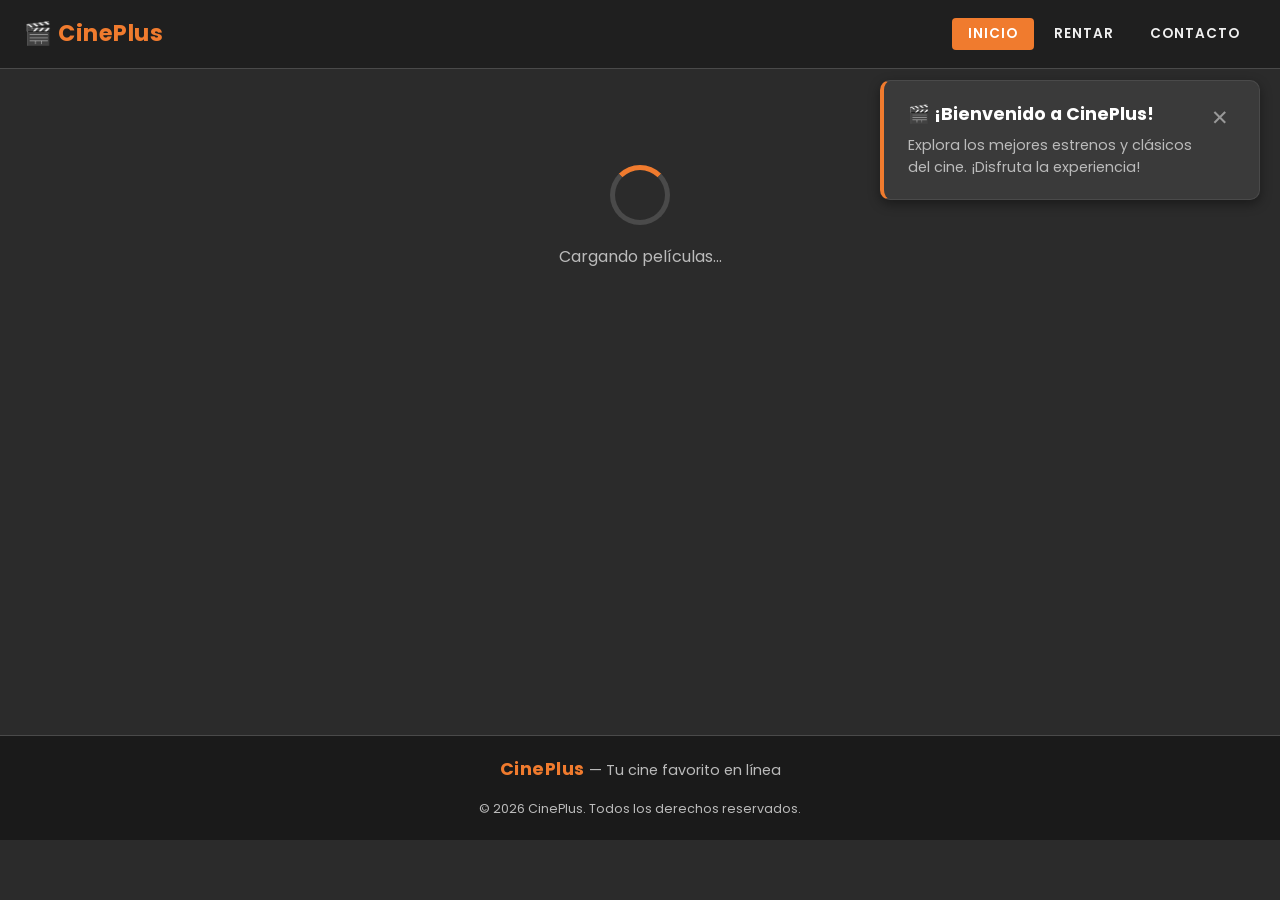
<file: index.html>
<!DOCTYPE html>
<html lang="es">
<head>
  <meta charset="UTF-8">
  <title>CinePlus - Películas en Cartelera</title>
  <meta name="viewport" content="width=device-width, initial-scale=1">
  <link href="https://cdn.jsdelivr.net/npm/bootstrap@5.3.2/dist/css/bootstrap.min.css" rel="stylesheet">
  <link rel="stylesheet" href="css/style.css">
</head>
<body>

  <!-- NAVBAR -->
  <div id="navbar-container"></div>

  <!-- ALERTA DE BIENVENIDA (una sola vez - localStorage) -->
  <div id="alerta-bienvenida" style="display:none;">
    <div style="display:flex; justify-content:space-between; align-items:flex-start;">
      <div>
        <strong style="color:#fff; font-size:1.1rem;">🎬 ¡Bienvenido a CinePlus!</strong>
        <p style="color:#bbb; font-size:0.9rem; margin:8px 0 0;">Explora los mejores estrenos y clásicos del cine. ¡Disfruta la experiencia!</p>
      </div>
      <button onclick="cerrarBienvenida()" style="background:none;border:none;color:#999;font-size:1.3rem;cursor:pointer;margin-left:12px;">✕</button>
    </div>
  </div>

  <!-- MAIN -->
  <main class="container py-3">
    <!-- SPINNER (visible durante 5 seg) -->
    <div id="spinner-container">
      <div class="custom-spinner"></div>
      <p style="color: var(--color-muted);">Cargando películas...</p>
    </div>

    <!-- GALERÍA DE PELÍCULAS -->
    <div class="row" id="lista-peliculas" style="display:none;"></div>
  </main>

  <!-- MODAL TRÁILER -->
  <div class="modal fade" id="modalTrailer" tabindex="-1" aria-hidden="true">
    <div class="modal-dialog modal-lg modal-dialog-centered">
      <div class="modal-content">
        <div class="modal-header">
          <h5 class="modal-title" id="modal-trailer-titulo"></h5>
          <button type="button" class="btn-close" data-bs-dismiss="modal"></button>
        </div>
        <div class="modal-body p-0">
          <div class="ratio ratio-16x9">
            <iframe id="modal-trailer-iframe" src="" allowfullscreen></iframe>
          </div>
        </div>
      </div>
    </div>
  </div>

  <!-- FOOTER -->
  <div id="footer-container"></div>

  <script src="https://code.jquery.com/jquery-3.6.4.min.js"></script>
  <script src="https://cdn.jsdelivr.net/npm/bootstrap@5.3.2/dist/js/bootstrap.bundle.min.js"></script>
  <script src="js/shared.js"></script>
  <script src="js/app.js"></script>
</body>
</html>
</file>
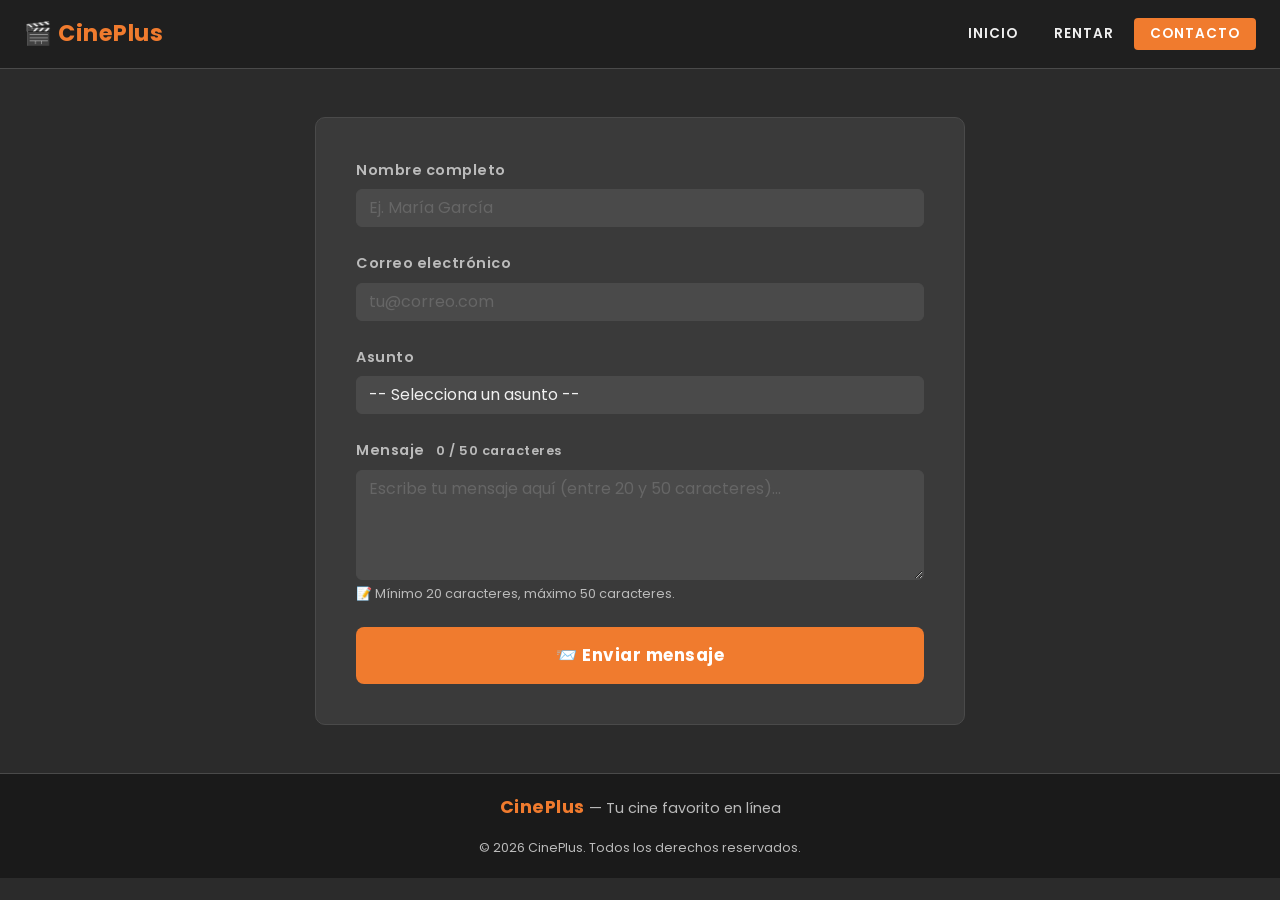
<file: pages/contacto.html>
<!DOCTYPE html>
<html lang="es">
<head>
  <meta charset="UTF-8">
  <title>Contacto - CinePlus</title>
  <meta name="viewport" content="width=device-width, initial-scale=1">
  <link href="https://cdn.jsdelivr.net/npm/bootstrap@5.3.2/dist/css/bootstrap.min.css" rel="stylesheet">
  <link rel="stylesheet" href="../css/style.css">
</head>
<body>

  <div id="navbar-container"></div>

  <main class="container py-5">
    <div class="contacto-container">

      <!-- Alerta éxito -->
      <div id="alerta-exito" class="d-none mb-4"
        style="background:rgba(81,207,102,0.15);border:1px solid #51cf66;border-radius:8px;padding:16px;color:#51cf66;text-align:center;">
        ✅ <strong>¡Mensaje enviado con éxito!</strong> Te responderemos pronto.
      </div>

      <form id="form-contacto" novalidate>

        <div class="mb-4">
          <label for="nombre" class="form-label">Nombre completo</label>
          <input type="text" class="form-control" id="nombre"
            placeholder="Ej. María García" required>
          <div class="invalid-feedback">Por favor ingresa tu nombre completo.</div>
          <div class="valid-feedback">¡Perfecto!</div>
        </div>

        <div class="mb-4">
          <label for="correo" class="form-label">Correo electrónico</label>
          <input type="email" class="form-control" id="correo"
            placeholder="tu@correo.com" required>
          <div class="invalid-feedback">Ingresa una dirección de correo válida.</div>
          <div class="valid-feedback">Correo válido.</div>
        </div>

        <div class="mb-4">
          <label for="asunto" class="form-label">Asunto</label>
          <select class="form-select" id="asunto" required>
            <option value="">-- Selecciona un asunto --</option>
            <option value="soporte">🛠️ Soporte técnico</option>
            <option value="pago">💳 Problemas de pago</option>
            <option value="sugerencia">💡 Sugerencia</option>
            <option value="otro">📝 Otro</option>
          </select>
          <div class="invalid-feedback">Selecciona un asunto.</div>
        </div>

        <div class="mb-4">
          <label for="mensaje" class="form-label">
            Mensaje
            <span id="contador-chars" style="color:var(--color-muted);font-size:0.8rem;margin-left:8px;">0 / 50 caracteres</span>
          </label>
          <textarea class="form-control" id="mensaje" rows="4"
            placeholder="Escribe tu mensaje aquí (entre 20 y 50 caracteres)..."
            minlength="20" maxlength="50" required></textarea>
          <div class="invalid-feedback" id="error-mensaje">El mensaje debe tener entre 20 y 50 caracteres.</div>
          <div class="valid-feedback">Mensaje válido.</div>
          <div style="color:var(--color-muted);font-size:0.8rem;margin-top:4px;">
            📝 Mínimo 20 caracteres, máximo 50 caracteres.
          </div>
        </div>

        <button type="submit" class="btn-cine w-100 py-3" style="font-size:1.05rem;border-radius:8px;">
          📨 Enviar mensaje
        </button>

      </form>
    </div>
  </main>

  <div id="footer-container"></div>

  <script src="https://code.jquery.com/jquery-3.6.4.min.js"></script>
  <script src="https://cdn.jsdelivr.net/npm/bootstrap@5.3.2/dist/js/bootstrap.bundle.min.js"></script>
  <script src="../js/shared.js"></script>
  <script>
    $(function () {
      renderNavbar('contacto');
      renderFooter();

      // ===== CONTADOR DE CARACTERES =====
      $('#mensaje').on('input', function () {
        const len = $(this).val().length;
        const contador = $('#contador-chars');
        contador.text(`${len} / 50 caracteres`);

        if (len < 20) {
          contador.css('color', '#ff6b6b');
        } else if (len <= 50) {
          contador.css('color', '#51cf66');
        }
      });

      // ===== VALIDACIÓN =====
      $('#form-contacto').on('submit', function (e) {
        e.preventDefault();
        let valido = true;

        // Nombre
        const nombre = $('#nombre').val().trim();
        if (!nombre || nombre.length < 3) {
          $('#nombre').addClass('is-invalid').removeClass('is-valid');
          valido = false;
        } else {
          $('#nombre').addClass('is-valid').removeClass('is-invalid');
        }

        // Correo
        const correo = $('#correo').val().trim();
        const emailRegex = /^[^\s@]+@[^\s@]+\.[^\s@]+$/;
        if (!correo || !emailRegex.test(correo)) {
          $('#correo').addClass('is-invalid').removeClass('is-valid');
          valido = false;
        } else {
          $('#correo').addClass('is-valid').removeClass('is-invalid');
        }

        // Asunto
        const asunto = $('#asunto').val();
        if (!asunto) {
          $('#asunto').addClass('is-invalid').removeClass('is-valid');
          valido = false;
        } else {
          $('#asunto').addClass('is-valid').removeClass('is-invalid');
        }

        // Mensaje (20-50 chars)
        const mensaje = $('#mensaje').val().trim();
        if (mensaje.length < 20 || mensaje.length > 50) {
          $('#mensaje').addClass('is-invalid').removeClass('is-valid');
          if (mensaje.length < 20) {
            $('#error-mensaje').text(`Mensaje demasiado corto. Faltan ${20 - mensaje.length} caracteres.`);
          } else {
            $('#error-mensaje').text(`Mensaje demasiado largo. Reduce ${mensaje.length - 50} caracteres.`);
          }
          valido = false;
        } else {
          $('#mensaje').addClass('is-valid').removeClass('is-invalid');
        }

        if (!valido) return;

        // ===== ÉXITO =====
        $('#alerta-exito').removeClass('d-none').hide().fadeIn(400);
        $(this)[0].reset();
        $('#contador-chars').text('0 / 50 caracteres').css('color', 'var(--color-muted)');
        $('input, textarea, select').removeClass('is-valid is-invalid');

        // Ocultar alerta después de 4 segundos
        setTimeout(() => $('#alerta-exito').fadeOut(400), 4000);

        // Scroll al mensaje de éxito
        $('html, body').animate({ scrollTop: $('#alerta-exito').offset().top - 100 }, 400);
      });
    });
  </script>
</body>
</html>
</file>
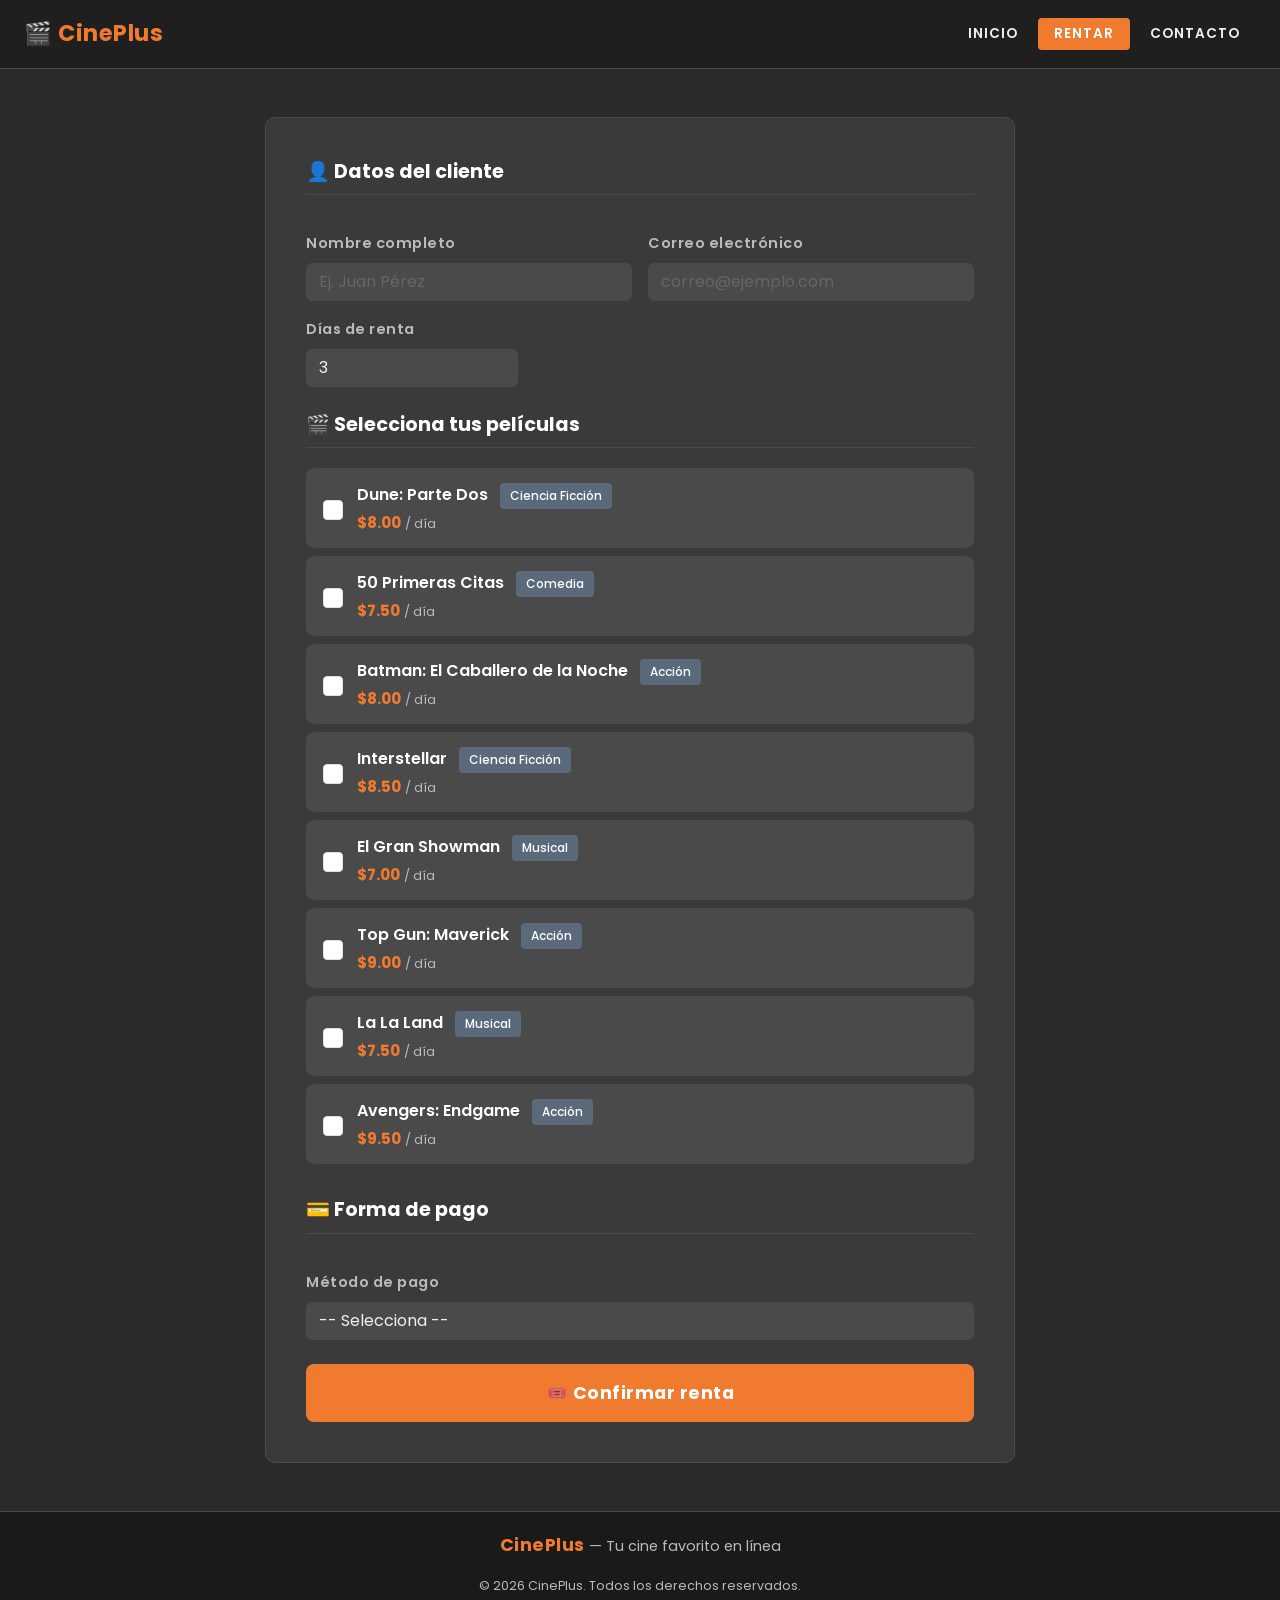
<file: pages/renta.html>
<!DOCTYPE html>
<html lang="es">
<head>
  <meta charset="UTF-8">
  <title>Rentar Películas - CinePlus</title>
  <meta name="viewport" content="width=device-width, initial-scale=1">
  <link href="https://cdn.jsdelivr.net/npm/bootstrap@5.3.2/dist/css/bootstrap.min.css" rel="stylesheet">
  <link rel="stylesheet" href="../css/style.css">
</head>
<body>

  <div id="navbar-container"></div>

  <main class="container py-5">
    <div class="renta-container">
      <form id="form-renta" novalidate>

        <!-- SECCIÓN: DATOS DEL CLIENTE -->
        <fieldset class="mb-4">
          <legend style="color:#fff;font-family:var(--font-body);font-weight:700;font-size:1.2rem;letter-spacing:0px;border-bottom:1px solid var(--color-border);padding-bottom:8px;margin-bottom:20px;">
            👤 Datos del cliente
          </legend>
          <div class="row g-3">
            <div class="col-md-6">
              <label class="form-label">Nombre completo</label>
              <input type="text" class="form-control" id="cliente-nombre" placeholder="Ej. Juan Pérez" required>
              <div class="invalid-feedback">Ingresa tu nombre completo.</div>
            </div>
            <div class="col-md-6">
              <label class="form-label">Correo electrónico</label>
              <input type="email" class="form-control" id="cliente-correo" placeholder="correo@ejemplo.com" required>
              <div class="invalid-feedback">Ingresa un correo válido.</div>
            </div>
            <div class="col-md-4">
              <label class="form-label">Días de renta</label>
              <input type="number" class="form-control" id="dias-renta" min="1" max="30" value="3" required>
              <div class="invalid-feedback">Entre 1 y 30 días.</div>
            </div>
          </div>
        </fieldset>

        <!-- SECCIÓN: SELECCIÓN DE PELÍCULAS -->
        <fieldset class="mb-4">
          <legend style="color:#fff;font-family:var(--font-body);font-weight:700;font-size:1.2rem;letter-spacing:0px;border-bottom:1px solid var(--color-border);padding-bottom:8px;margin-bottom:20px;">
            🎬 Selecciona tus películas
          </legend>
          <div id="lista-peliculas-renta">
            <div class="text-center py-3">
              <div class="custom-spinner" style="width:35px;height:35px;border-width:3px;"></div>
            </div>
          </div>
          <div class="invalid-feedback d-block" id="error-peliculas" style="display:none!important;"></div>
        </fieldset>

        <!-- SECCIÓN: FORMA DE PAGO -->
        <fieldset class="mb-4">
          <legend style="color:#fff;font-family:var(--font-body);font-weight:700;font-size:1.2rem;letter-spacing:0px;border-bottom:1px solid var(--color-border);padding-bottom:8px;margin-bottom:20px;">
            💳 Forma de pago
          </legend>
          <div class="row g-3">
            <div class="col-12">
              <label class="form-label">Método de pago</label>
              <select class="form-select" id="metodo-pago" required>
                <option value="">-- Selecciona --</option>
                <option value="tarjeta">💳 Tarjeta de crédito/débito</option>
                <option value="paypal">🅿️ PayPal</option>
                <option value="transferencia">🏦 Transferencia bancaria</option>
                <option value="efectivo">💵 Efectivo en tienda</option>
              </select>
              <div class="invalid-feedback">Selecciona una forma de pago.</div>
            </div>

            <!-- Campos de tarjeta (condicional) -->
            <div id="campos-tarjeta" style="display:none;" class="col-12">
              <div class="row g-3">
                <div class="col-12">
                  <label class="form-label">Número de tarjeta</label>
                  <input type="text" class="form-control" id="num-tarjeta" placeholder="**** **** **** ****" maxlength="19">
                </div>
                <div class="col-md-6">
                  <label class="form-label">Vencimiento</label>
                  <input type="month" class="form-control" id="vence-tarjeta">
                </div>
                <div class="col-md-6">
                  <label class="form-label">CVV</label>
                  <input type="text" class="form-control" id="cvv-tarjeta" placeholder="***" maxlength="3">
                </div>
              </div>
            </div>
          </div>
        </fieldset>

        <button type="submit" class="btn-cine w-100 py-3" style="font-size:1.1rem;border-radius:8px;">
          🎟️ Confirmar renta
        </button>

      </form>
    </div>
  </main>

  <!-- MODAL RESUMEN DE COMPRA -->
  <div class="modal fade" id="modalResumen" tabindex="-1" aria-hidden="true" data-bs-backdrop="static">
    <div class="modal-dialog modal-dialog-centered">
      <div class="modal-content">
        <div class="modal-header">
          <h5 class="modal-title">✅ Renta confirmada</h5>
          <button type="button" class="btn-close" data-bs-dismiss="modal"></button>
        </div>
        <div class="modal-body">
          <div class="resumen-compra" id="resumen-contenido"></div>
        </div>
        <div class="modal-footer">
          <a href="../index.html" class="btn-cine">Volver al inicio</a>
        </div>
      </div>
    </div>
  </div>

  <div id="footer-container"></div>

  <script src="https://code.jquery.com/jquery-3.6.4.min.js"></script>
  <script src="https://cdn.jsdelivr.net/npm/bootstrap@5.3.2/dist/js/bootstrap.bundle.min.js"></script>
  <script src="../js/shared.js"></script>
  <script>
    $(function () {
      renderNavbar('renta');
      renderFooter();

      let peliculasData = [];
      const hoy = new Date();

      // ===== CARGAR PELÍCULAS PARA SELECCIÓN =====
      $.ajax({
        url: '../data/peliculas.json',
        method: 'GET',
        dataType: 'json',
        success: function (peliculas) {
          peliculasData = peliculas;
          let html = '';
          peliculas.forEach(function (p) {
            const fechaEstreno = new Date(p.estreno);
            const diasDesdeEstreno = Math.floor((hoy - fechaEstreno) / (1000 * 60 * 60 * 24));
            const esEstreno = diasDesdeEstreno >= 0 && diasDesdeEstreno <= 30;
            const precio = esEstreno ? p.precios.estreno : p.precios.normal;

            html += `
              <div class="pelicula-check-item">
                <div style="display:flex;align-items:center;gap:14px;">
                  <input type="checkbox" class="form-check-input pelicula-checkbox"
                    id="peli-${p.id}" value="${p.id}"
                    data-precio="${precio}" data-titulo="${p.titulo}"
                    style="width:20px;height:20px;cursor:pointer;accent-color:var(--color-primary);">
                  <label for="peli-${p.id}" style="cursor:pointer;flex:1;">
                    <span style="color:#fff;font-weight:600;">${p.titulo}</span>
                    <span class="badge-genero ms-2">${p.generos[0]}</span>
                    ${esEstreno ? '<span class="badge-estreno ms-1">ESTRENO</span>' : ''}
                    <br>
                    <span class="precio-tag" style="font-size:0.95rem;">$${precio.toFixed(2)}</span>
                    <span style="color:var(--color-muted);font-size:0.8rem;"> / día</span>
                  </label>
                </div>
              </div>
            `;
          });
          $('#lista-peliculas-renta').html(html);
        }
      });

      // ===== MOSTRAR CAMPOS TARJETA =====
      $('#metodo-pago').on('change', function () {
        if ($(this).val() === 'tarjeta') {
          $('#campos-tarjeta').slideDown(300);
        } else {
          $('#campos-tarjeta').slideUp(300);
        }
      });

      // ===== FORMATO NÚMERO TARJETA =====
      $('#num-tarjeta').on('input', function () {
        let val = $(this).val().replace(/\D/g, '').substring(0, 16);
        val = val.replace(/(\d{4})/g, '$1 ').trim();
        $(this).val(val);
      });

      // ===== SUBMIT FORMULARIO =====
      $('#form-renta').on('submit', function (e) {
        e.preventDefault();

        const nombre = $('#cliente-nombre').val().trim();
        const correo = $('#cliente-correo').val().trim();
        const dias = parseInt($('#dias-renta').val());
        const metodo = $('#metodo-pago').val();

        // Películas seleccionadas
        const seleccionadas = [];
        $('.pelicula-checkbox:checked').each(function () {
          seleccionadas.push({
            id: $(this).val(),
            titulo: $(this).data('titulo'),
            precio: parseFloat($(this).data('precio'))
          });
        });

        // Validaciones
        let valido = true;

        if (!nombre) { $('#cliente-nombre').addClass('is-invalid'); valido = false; }
        else $('#cliente-nombre').removeClass('is-invalid').addClass('is-valid');

        if (!correo || !/\S+@\S+\.\S+/.test(correo)) { $('#cliente-correo').addClass('is-invalid'); valido = false; }
        else $('#cliente-correo').removeClass('is-invalid').addClass('is-valid');

        if (!dias || dias < 1 || dias > 30) { $('#dias-renta').addClass('is-invalid'); valido = false; }
        else $('#dias-renta').removeClass('is-invalid').addClass('is-valid');

        if (!metodo) { $('#metodo-pago').addClass('is-invalid'); valido = false; }
        else $('#metodo-pago').removeClass('is-invalid').addClass('is-valid');

        if (seleccionadas.length === 0) {
          $('#error-peliculas').text('Debes seleccionar al menos una película.').show();
          valido = false;
        } else {
          $('#error-peliculas').hide();
        }

        if (!valido) return;

        // Calcular total
        const subtotal = seleccionadas.reduce((acc, p) => acc + p.precio, 0);
        const total = subtotal * dias;

        // Construir resumen
        const peliListHtml = seleccionadas.map(p =>
          `<div style="display:flex;justify-content:space-between;margin-bottom:6px;">
            <span style="color:#ddd;">🎬 ${p.titulo}</span>
            <span style="color:var(--color-gold);">$${(p.precio * dias).toFixed(2)}</span>
          </div>`
        ).join('');

        const metodosLabel = {
          tarjeta: '💳 Tarjeta',
          paypal: '🅿️ PayPal',
          transferencia: '🏦 Transferencia',
          efectivo: '💵 Efectivo'
        };

        $('#resumen-contenido').html(`
          <div style="margin-bottom:16px;">
            <div style="color:var(--color-muted);font-size:0.85rem;">Cliente</div>
            <div style="color:#fff;font-weight:600;">${nombre}</div>
            <div style="color:var(--color-muted);font-size:0.9rem;">${correo}</div>
          </div>
          <hr style="border-color:#333;">
          <div style="margin-bottom:12px;">
            <div style="color:var(--color-muted);font-size:0.85rem;margin-bottom:8px;">Películas rentadas</div>
            ${peliListHtml}
          </div>
          <hr style="border-color:#333;">
          <div style="display:flex;justify-content:space-between;margin-bottom:8px;">
            <span style="color:var(--color-muted);">Días de renta</span>
            <span style="color:#ddd;">${dias} día${dias > 1 ? 's' : ''}</span>
          </div>
          <div style="display:flex;justify-content:space-between;margin-bottom:8px;">
            <span style="color:var(--color-muted);">Forma de pago</span>
            <span style="color:#ddd;">${metodosLabel[metodo]}</span>
          </div>
          <hr style="border-color:#333;">
          <div style="display:flex;justify-content:space-between;align-items:center;">
            <span style="color:#fff;font-weight:700;">Total a pagar</span>
            <span class="total-precio">$${total.toFixed(2)}</span>
          </div>
        `);

        $('#modalResumen').modal('show');
      });
    });
  </script>
</body>
</html>
</file>
<file: css/style.css>
/* ===== GOOGLE FONTS ===== */
@import url('https://fonts.googleapis.com/css2?family=Poppins:wght@300;400;600;700&display=swap');

/* ===== VARIABLES PERSONALIZADAS ===== */
:root {
  --color-primary: #f07b2e;
  --color-primary-dark: #d4630f;
  --color-dark: #2b2b2b;
  --color-dark-2: #3a3a3a;
  --color-dark-3: #4a4a4a;
  --color-accent: #f07b2e;
  --color-text: #f0f0f0;
  --color-muted: #bbbbbb;
  --color-navbar: #1f1f1f;
  --color-footer: #1a1a1a;
  --color-border: #4a4a4a;
  --color-badge-slate: #5a6a7a;
  --font-body: 'Poppins', sans-serif;
  --radius: 10px;
  --shadow: 0 4px 12px rgba(0,0,0,0.4);
  --transition: all 0.3s ease;
}

/* ===== BASE ===== */
* {
  box-sizing: border-box;
}

html, body {
  height: 100%;
}

body {
  background-color: var(--color-dark);
  color: var(--color-text);
  font-family: var(--font-body);
  font-size: 16px;
  font-weight: 400;
  display: flex;
  flex-direction: column;
  min-height: 100vh;
  padding-bottom: 60px;
}

main {
  flex: 1 0 auto;
}

/* ===== NAVBAR ===== */
.navbar {
  background-color: var(--color-navbar) !important;
  border-bottom: 1px solid var(--color-border);
  padding: 12px 0;
  position: sticky;
  top: 0;
  z-index: 1000;
}

.navbar-brand {
  font-family: var(--font-body);
  font-size: 1.4rem;
  font-weight: 700;
  color: var(--color-primary) !important;
  letter-spacing: 0.5px;
}

.nav-link {
  font-weight: 600;
  letter-spacing: 1px;
  text-transform: uppercase;
  font-size: 0.85rem;
  color: var(--color-text) !important;
  padding: 6px 16px !important;
  border-radius: 4px;
  transition: var(--transition);
}

.nav-link:hover, .nav-link.active {
  color: #fff !important;
  background: var(--color-primary);
}

/* ===== HEADER ===== */
.site-header {
  background: var(--color-dark-2);
  padding: 2rem 1rem;
  text-align: center;
  border-bottom: 1px solid var(--color-border);
  position: relative;
  overflow: hidden;
}

.site-header::before {
  content: '';
  position: absolute;
  inset: 0;
  background: radial-gradient(ellipse at center, rgba(240,123,46,0.05) 0%, transparent 70%);
}

.site-header h1 {
  font-family: var(--font-body);
  font-size: 2.5rem;
  font-weight: 700;
  letter-spacing: 1px;
  color: #fff;
  position: relative;
  margin-bottom: 0.5rem;
}

.site-header p {
  color: var(--color-muted);
  font-size: 1rem;
  position: relative;
  opacity: 0.9;
}

/* ===== SPINNER ===== */
#spinner-container {
  text-align: center;
  padding: 80px 0;
}

.custom-spinner {
  width: 60px;
  height: 60px;
  border: 5px solid var(--color-dark-3);
  border-top-color: var(--color-primary);
  border-radius: 50%;
  animation: spin 0.8s linear infinite;
  margin: 0 auto 20px;
}

@keyframes spin {
  to { transform: rotate(360deg); }
}

/* ===== CARDS ===== */
.pelicula-card {
  background: var(--color-dark-2);
  border: 1px solid var(--color-border);
  border-radius: var(--radius);
  overflow: hidden;
  transition: var(--transition);
  cursor: pointer;
  height: 100%;
  box-shadow: 0 4px 12px rgba(0,0,0,0.4);
}

.pelicula-card:hover {
  transform: translateY(-8px);
  border-color: var(--color-primary);
  box-shadow: 0 8px 24px rgba(240,123,46,0.2);
}

.pelicula-card .card-img-wrapper {
  position: relative;
  overflow: hidden;
  height: 320px;
}

.pelicula-card img {
  width: 100%;
  height: 100%;
  object-fit: cover;
  transition: transform 0.4s ease;
}

.pelicula-card:hover img {
  transform: scale(1.08);
}

.overlay-play {
  position: absolute;
  inset: 0;
  background: rgba(0,0,0,0.5);
  display: flex;
  align-items: center;
  justify-content: center;
  opacity: 0;
  transition: var(--transition);
}

.pelicula-card:hover .overlay-play {
  opacity: 1;
}

.play-icon {
  width: 60px;
  height: 60px;
  background: var(--color-primary);
  border-radius: 50%;
  display: flex;
  align-items: center;
  justify-content: center;
  font-size: 1.5rem;
}

.card-body {
  padding: 18px;
}

.card-title {
  font-family: var(--font-body);
  font-size: 1.2rem;
  font-weight: 700;
  letter-spacing: 0px;
  color: #fff;
  margin-bottom: 8px;
  transition: var(--transition);
}

.pelicula-card:hover .card-title {
  color: var(--color-primary);
}

.badge-genero {
  background: var(--color-badge-slate);
  color: #fff;
  border: none;
  font-size: 0.75rem;
  font-weight: 500;
  padding: 4px 10px;
  border-radius: 4px;
  margin: 2px;
  display: inline-block;
}

.badge-estreno {
  background: var(--color-primary);
  color: #fff;
  font-size: 0.75rem;
  font-weight: 700;
  padding: 6px 12px;
  border-radius: 4px;
  margin: 2px;
}

.precio-tag {
  font-weight: 700;
  color: var(--color-primary);
  font-size: 1.1rem;
}

.card-actions {
  display: flex;
  gap: 8px;
  margin-top: 14px;
}

/* ===== BOTONES ===== */
.btn-cine {
  background: var(--color-primary);
  color: #fff;
  border: none;
  font-weight: 700;
  letter-spacing: 0.5px;
  padding: 8px 18px;
  border-radius: 6px;
  transition: var(--transition);
  font-size: 0.85rem;
}

.btn-cine:hover {
  background: var(--color-primary-dark);
  color: #fff;
  transform: scale(1.03);
}

.btn-outline-cine {
  background: transparent;
  color: var(--color-primary);
  border: 2px solid var(--color-primary);
  font-weight: 700;
  letter-spacing: 0.5px;
  padding: 6px 16px;
  border-radius: 6px;
  transition: var(--transition);
  font-size: 0.85rem;
}

.btn-outline-cine:hover {
  background: var(--color-primary);
  color: #fff;
}

/* ===== FOOTER ===== */
footer {
  flex-shrink: 0;
  background: var(--color-footer);
  border-top: 1px solid var(--color-border);
  color: var(--color-muted);
  text-align: center;
  padding: 20px;
  font-size: 0.9rem;
}

footer span.brand {
  color: var(--color-primary);
  font-family: var(--font-body);
  font-weight: 700;
  font-size: 1.1rem;
  letter-spacing: 0.5px;
}

/* ===== ANIMACIÓN CARDS ===== */
.fade-in-card {
  opacity: 0;
  transform: translateY(30px);
  animation: fadeInUp 0.5s ease forwards;
}

@keyframes fadeInUp {
  to {
    opacity: 1;
    transform: translateY(0);
  }
}

/* ===== MODAL PERSONALIZADO ===== */
.modal-content {
  background: var(--color-dark-2);
  border: 1px solid var(--color-border);
  color: var(--color-text);
}

.modal-header {
  border-bottom: 1px solid var(--color-border);
}

.modal-title {
  font-family: var(--font-body);
  font-size: 1.4rem;
  font-weight: 700;
  letter-spacing: 0px;
}

.modal-footer {
  border-top: 1px solid var(--color-border);
}

.btn-close {
  filter: invert(1);
}

/* ===== DETALLE DE PELÍCULA ===== */
.detalle-poster {
  border-radius: var(--radius);
  box-shadow: var(--shadow);
  max-height: 500px;
  object-fit: cover;
  width: 100%;
}

.detalle-trailer {
  border-radius: var(--radius);
  overflow: hidden;
}

.sinopsis-text {
  color: var(--color-text);
  line-height: 1.9;
  font-size: 1.05rem;
}

/* ===== RESEÑAS ===== */
.resena-card {
  background: var(--color-dark-3);
  border: 1px solid #333;
  border-radius: var(--radius);
  padding: 16px;
  margin-bottom: 12px;
}

.estrellas {
  color: var(--color-primary);
  font-size: 1.1rem;
}

.estrellas-vacio {
  color: #444;
}

/* ===== FORMULARIO ===== */
.form-control, .form-select {
  background: var(--color-dark-3) !important;
  border: 1px solid var(--color-border) !important;
  color: var(--color-text) !important;
  border-radius: 6px;
}

.form-control:focus, .form-select:focus {
  border-color: var(--color-primary) !important;
  box-shadow: 0 0 0 3px rgba(240,123,46,0.15) !important;
}

.form-control::placeholder {
  color: #666 !important;
}

.form-label {
  color: var(--color-muted);
  font-weight: 600;
  font-size: 0.9rem;
  letter-spacing: 0.5px;
}

.form-control.is-invalid {
  border-color: var(--color-primary) !important;
}

.invalid-feedback {
  color: #ff6b6b;
}

.valid-feedback {
  color: #51cf66;
}

/* ===== CONTACTO ===== */
.contacto-container {
  max-width: 650px;
  margin: 0 auto;
  background: var(--color-dark-2);
  border: 1px solid var(--color-border);
  border-radius: var(--radius);
  padding: 40px;
}

/* ===== RENTA ===== */
.renta-container {
  max-width: 750px;
  margin: 0 auto;
  background: var(--color-dark-2);
  border: 1px solid var(--color-border);
  border-radius: var(--radius);
  padding: 40px;
}

/* ===== ALERTA BIENVENIDA ===== */
#alerta-bienvenida {
  position: fixed;
  top: 80px;
  right: 20px;
  z-index: 9999;
  max-width: 380px;
  background: var(--color-dark-2);
  border: 1px solid var(--color-border);
  border-left: 4px solid var(--color-primary);
  border-radius: var(--radius);
  padding: 20px 24px;
  box-shadow: 0 4px 12px rgba(0,0,0,0.4);
  animation: slideInRight 0.4s ease;
}

@keyframes slideInRight {
  from { transform: translateX(120%); opacity: 0; }
  to { transform: translateX(0); opacity: 1; }
}

/* ===== RESUMEN COMPRA ===== */
.resumen-compra {
  background: var(--color-dark-3);
  border-radius: var(--radius);
  padding: 20px;
  border: 1px solid var(--color-border);
}

.resumen-compra .total-precio {
  font-size: 1.5rem;
  color: var(--color-primary);
  font-weight: 700;
}

/* ===== CHECKBOX PELICULAS RENTA ===== */
.pelicula-check-item {
  background: var(--color-dark-3);
  border: 1px solid var(--color-border);
  border-radius: 8px;
  padding: 12px 16px;
  margin-bottom: 8px;
  transition: var(--transition);
  cursor: pointer;
}

.pelicula-check-item:hover {
  border-color: var(--color-primary);
  background: var(--color-dark-2);
}

.pelicula-check-item input:checked ~ label {
  color: #fff;
}

/* ===== PÁGINA ACTUAL NAV ===== */
.nav-link.active {
  background: var(--color-primary) !important;
  color: #fff !important;
}

/* ===== SECTION TITLES ===== */
.section-title {
  font-family: var(--font-body);
  font-size: 1.8rem;
  font-weight: 700;
  letter-spacing: 0.5px;
  color: #fff;
  position: relative;
  padding-bottom: 10px;
  margin-bottom: 30px;
}

.section-title::after {
  content: '';
  position: absolute;
  bottom: 0;
  left: 0;
  width: 60px;
  height: 2px;
  background: var(--color-primary);
}

/* ===== RESPONSIVE ===== */
@media (max-width: 768px) {
  .site-header {
    padding: 1.5rem 1rem;
  }

  .site-header h1 {
    font-size: 1.8rem;
  }

  .site-header p {
    font-size: 0.9rem;
  }

  .contacto-container, .renta-container {
    padding: 24px 16px;
  }

  #alerta-bienvenida {
    right: 10px;
    left: 10px;
    max-width: none;
  }
}
</file>
